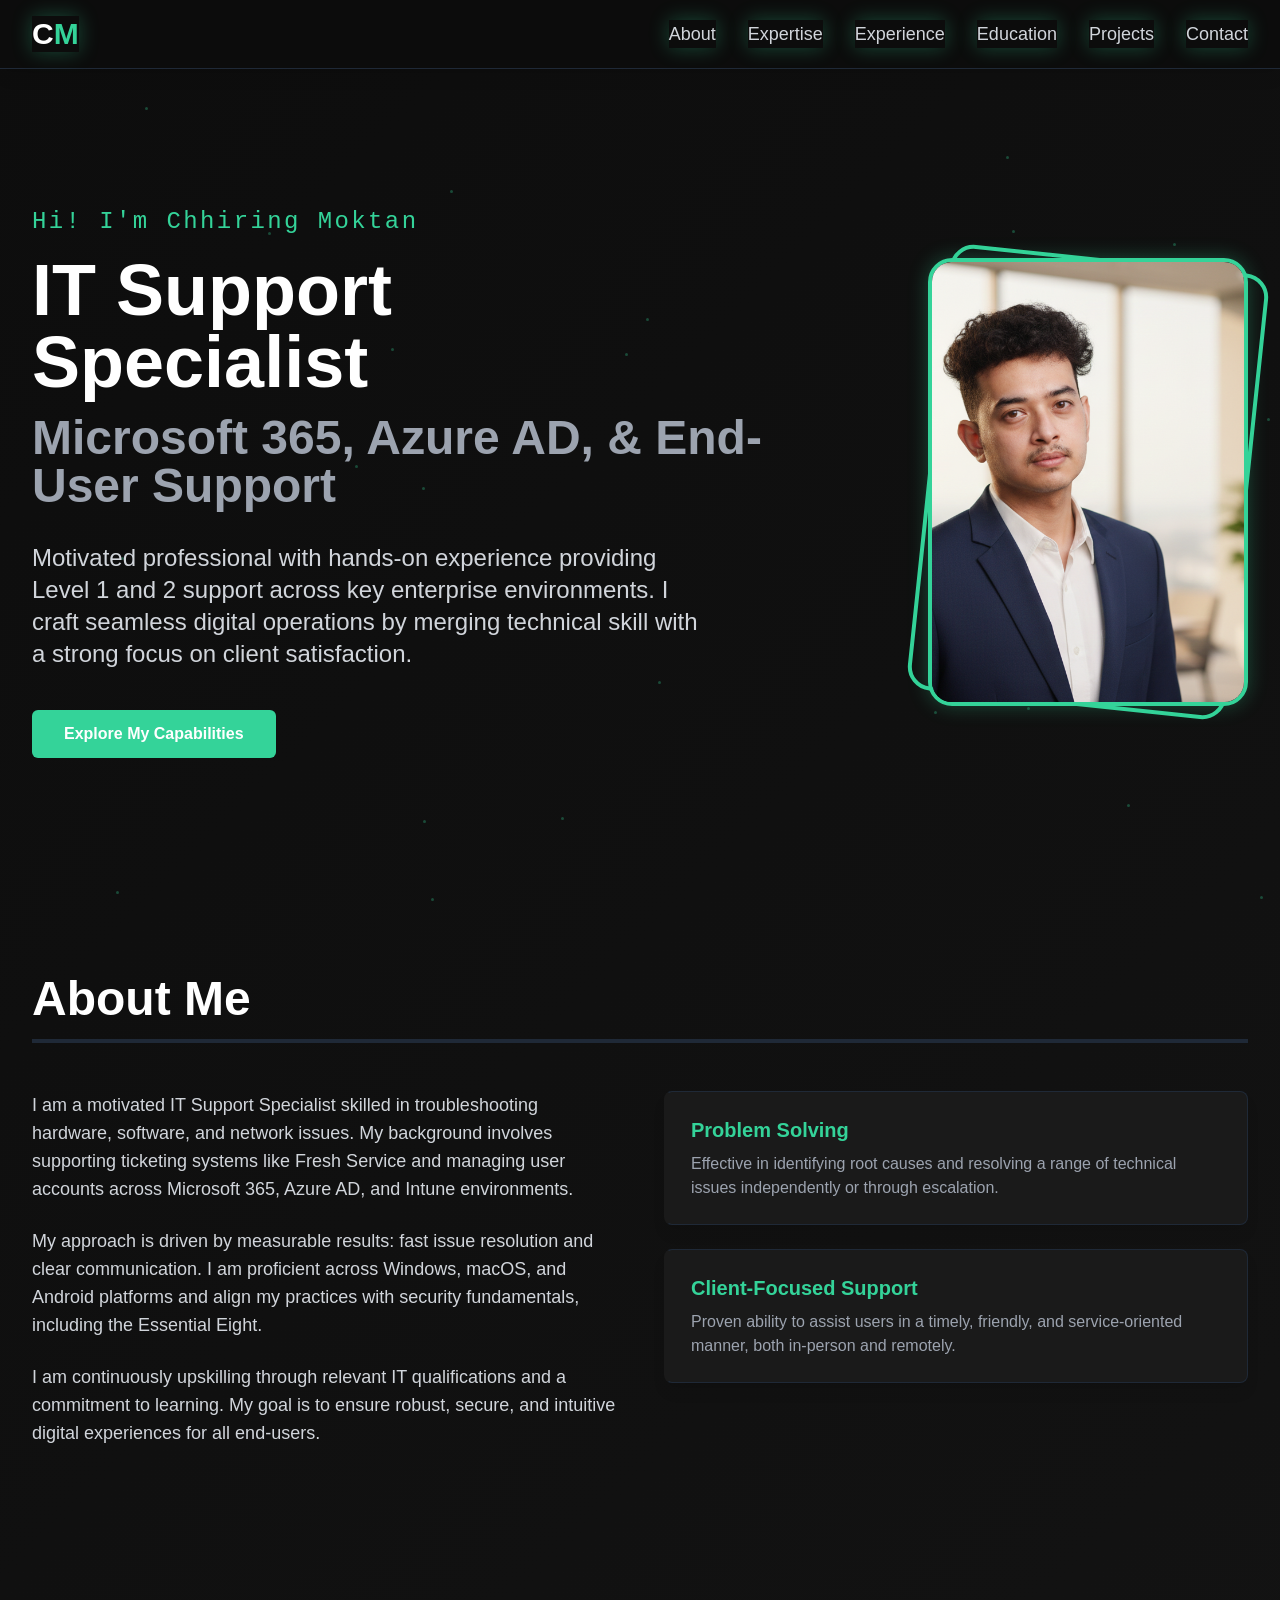
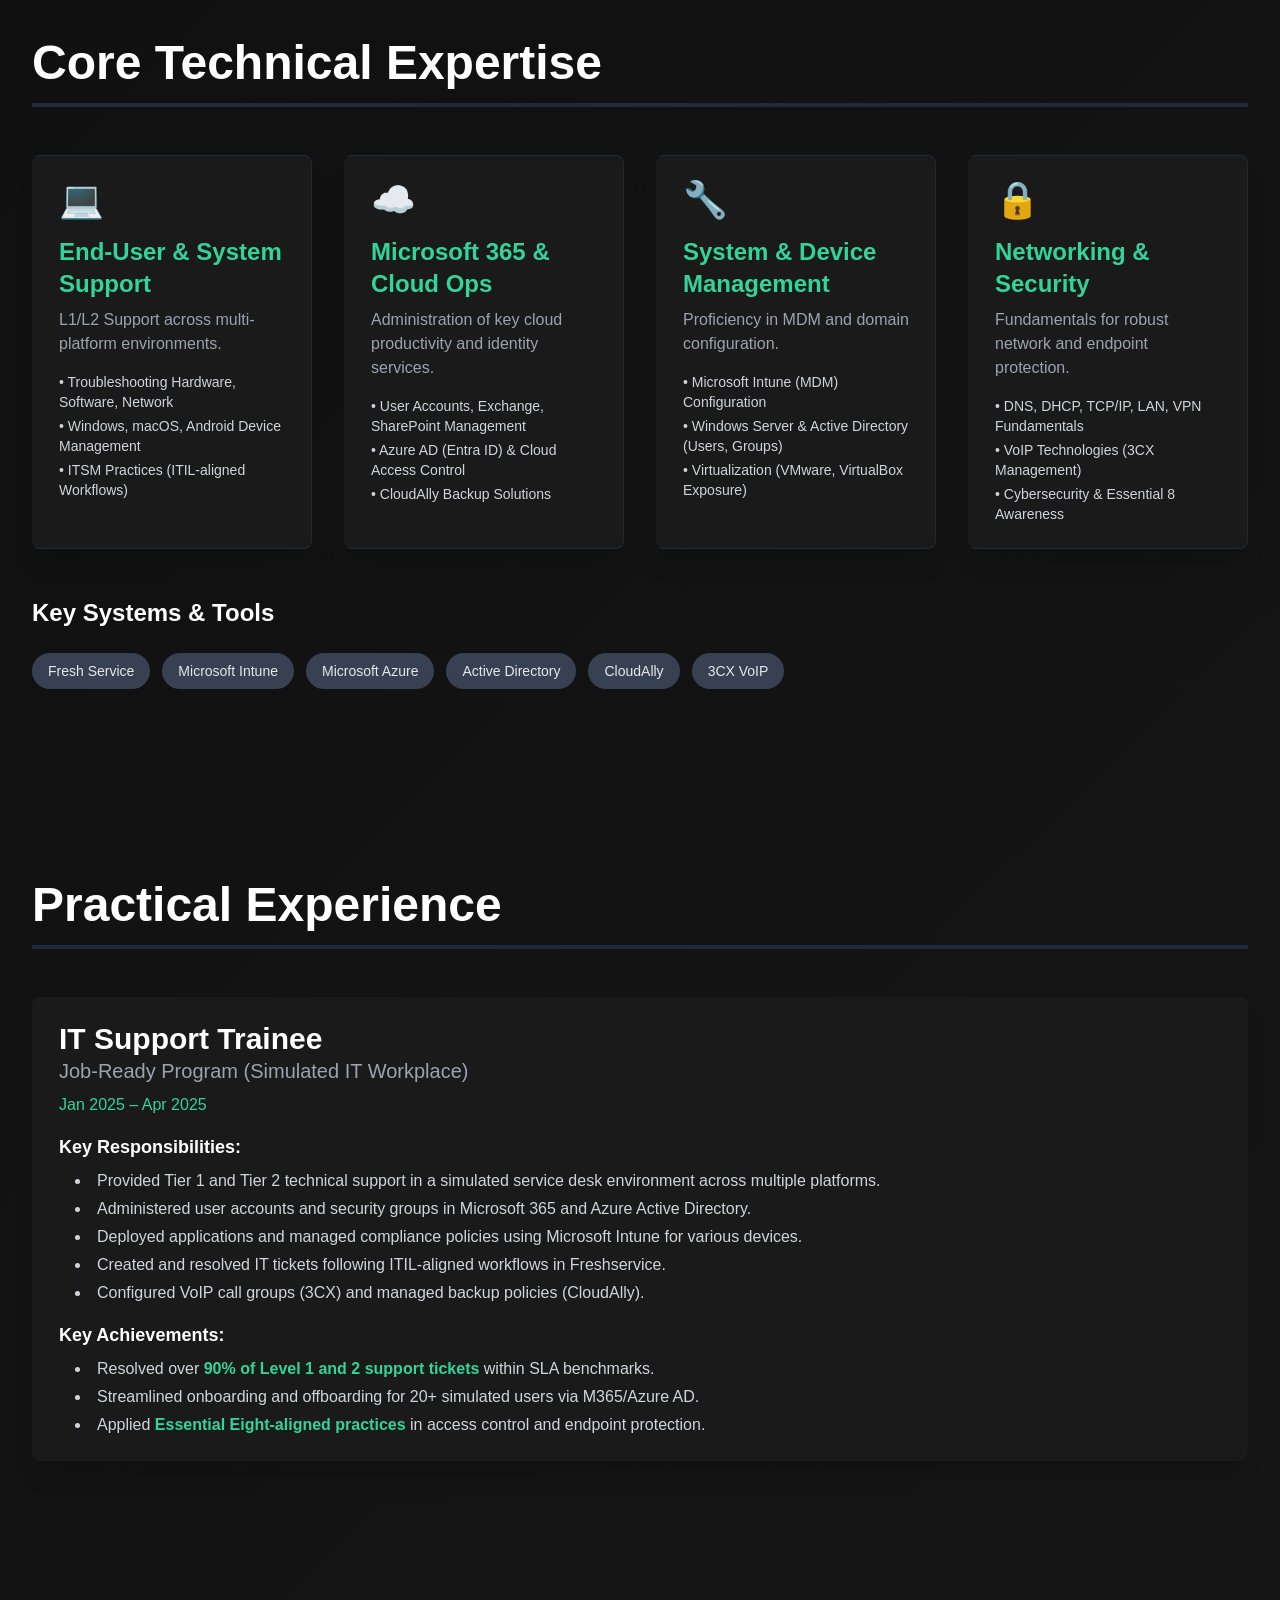
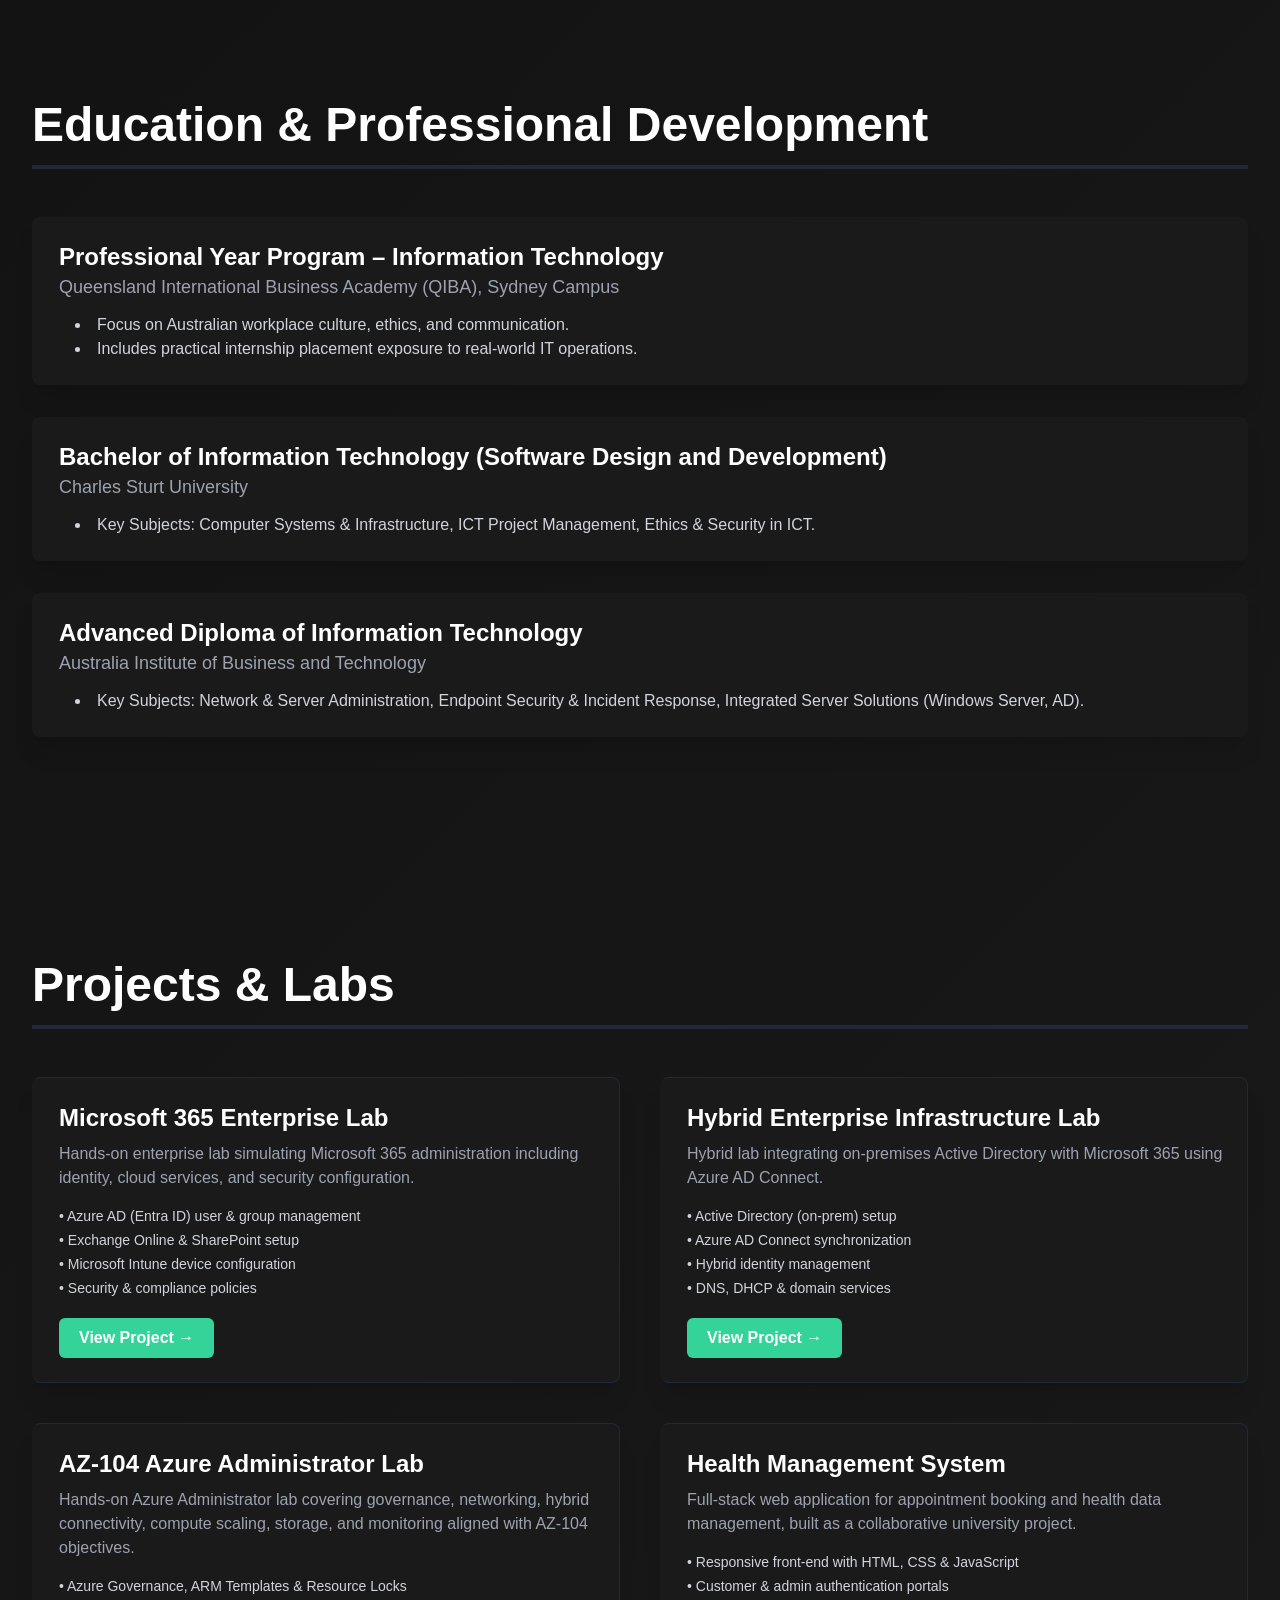
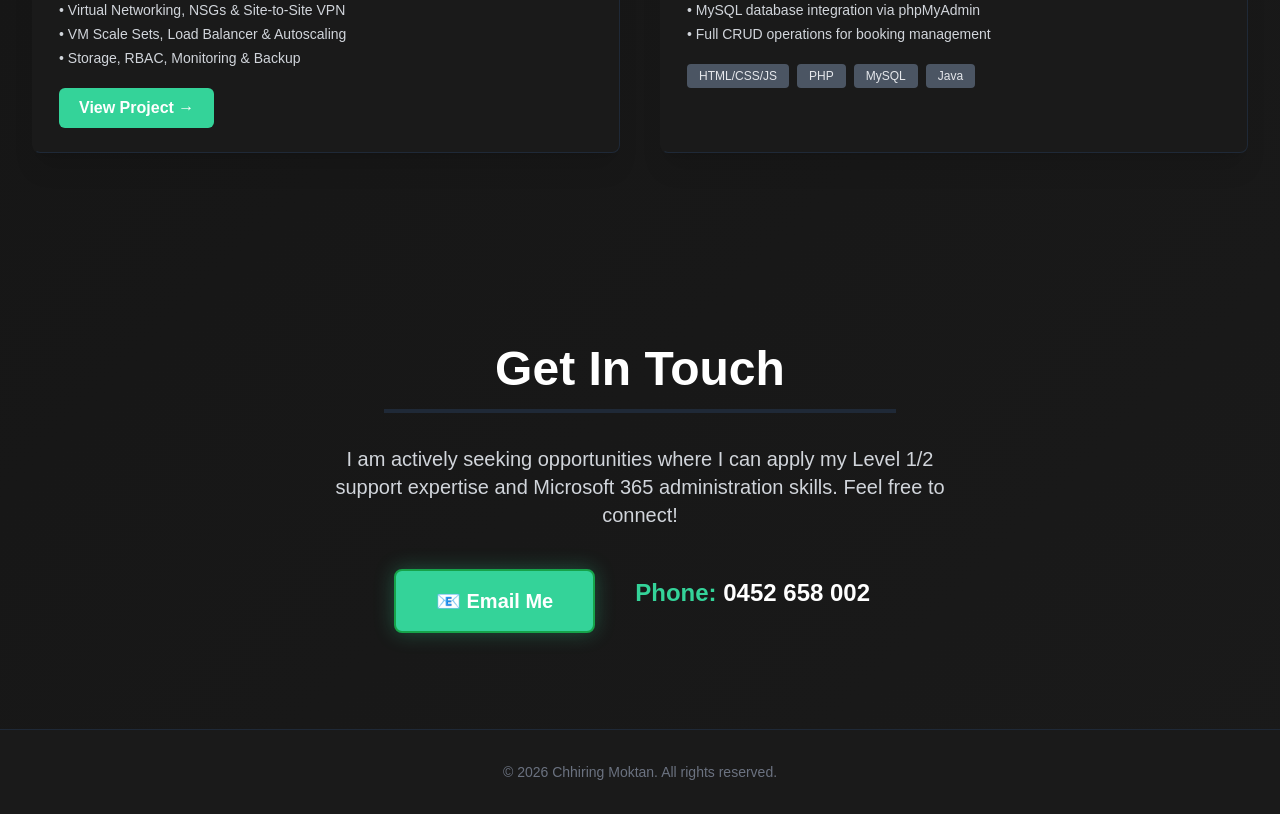
<file: index.html>
<!DOCTYPE html>
<html lang="en">
<head>
    <meta charset="UTF-8">
    <meta name="viewport" content="width=device-width, initial-scale=1.0">
    <title>Moktan Chhiring | IT Support Specialist Portfolio</title>

    <!-- SECURITY: Content Security Policy. Only self-hosted assets + Google Fonts are trusted.
         No third-party script origins are permitted at all (removes the Tailwind CDN script risk entirely). -->
    <meta http-equiv="Content-Security-Policy" content="default-src 'self'; script-src 'self'; style-src 'self' 'unsafe-inline' https://fonts.googleapis.com; font-src https://fonts.gstatic.com; img-src 'self' data:; base-uri 'self'; form-action 'self'; frame-ancestors 'none'; object-src 'none'">
    <meta http-equiv="X-Content-Type-Options" content="nosniff">
    <meta http-equiv="Referrer-Policy" content="strict-origin-when-cross-origin">
    <meta http-equiv="Permissions-Policy" content="geolocation=(), microphone=(), camera=()">

    <link rel="preconnect" href="https://fonts.googleapis.com">
    <link rel="preconnect" href="https://fonts.gstatic.com" crossorigin>
    <link href="https://fonts.googleapis.com/css2?family=Inter:wght@300;400;600;700;800;900&display=swap" rel="stylesheet">

    <!-- Self-hosted, compiled Tailwind output — no live third-party script executes on this page -->
    <link rel="stylesheet" href="styles.css">

    <style>
        body {
            font-family: 'Inter', sans-serif;
            background-color: #0d0d0d;
            color: #e5e7eb;
            scroll-behavior: smooth;
            overflow-x: hidden;
        }

        .animated-bg {
            background: linear-gradient(135deg, #0d0d0d 0%, #1a1a1a 50%, #0d0d0d 100%);
            background-size: 200% 200%;
            animation: gradientShift 15s ease infinite;
        }

        @keyframes gradientShift {
            0% { background-position: 0% 50%; }
            50% { background-position: 100% 50%; }
            100% { background-position: 0% 50%; }
        }

        .particle {
            position: fixed;
            width: 3px;
            height: 3px;
            background: rgba(52, 211, 153, 0.3);
            border-radius: 50%;
            pointer-events: none;
            animation: float 20s infinite;
        }

        @keyframes float {
            0%, 100% { transform: translateY(0) translateX(0); opacity: 0; }
            10% { opacity: 1; }
            90% { opacity: 1; }
            100% { transform: translateY(-100vh) translateX(50px); opacity: 0; }
        }

        ::-webkit-scrollbar { width: 10px; }
        ::-webkit-scrollbar-track { background: #1a1a1a; }
        ::-webkit-scrollbar-thumb { background: #34d399; border-radius: 5px; }
        ::-webkit-scrollbar-thumb:hover { background: #2dd189; }

        .glow-effect {
            box-shadow: 0 0 20px rgba(52, 211, 153, 0.3);
            transition: box-shadow 0.3s ease;
        }
        .glow-effect:hover { box-shadow: 0 0 40px rgba(52, 211, 153, 0.5); }

        .card-hover-effect {
            transition: all 0.4s cubic-bezier(0.4, 0, 0.2, 1);
            border-left: 3px solid transparent;
            position: relative;
            overflow: hidden;
        }
        .card-hover-effect::before {
            content: '';
            position: absolute;
            top: 0;
            left: -100%;
            width: 100%;
            height: 100%;
            background: linear-gradient(90deg, transparent, rgba(52, 211, 153, 0.1), transparent);
            transition: left 0.5s;
        }
        .card-hover-effect:hover::before { left: 100%; }
        .card-hover-effect:hover {
            transform: translateY(-8px) scale(1.02);
            border-left: 3px solid #34d399;
        }

        .fade-in {
            opacity: 0;
            transform: translateY(30px);
            animation: fadeInUp 0.8s ease forwards;
        }

        @keyframes fadeInUp {
            to { opacity: 1; transform: translateY(0); }
        }

        .typing-animation {
            overflow: hidden;
            border-right: 3px solid #34d399;
            white-space: nowrap;
            animation: typing 3.5s steps(40, end), blink 0.75s step-end infinite;
        }

        @keyframes typing { from { width: 0; } to { width: 100%; } }
        @keyframes blink { 50% { border-color: transparent; } }

        .mobile-menu {
            transform: translateX(100%);
            transition: transform 0.3s ease-in-out;
        }
        .mobile-menu.active { transform: translateX(0); }

        .skill-bar { width: 0; transition: width 1.5s ease; }
        .skill-bar.animate { width: var(--skill-width); }

        @keyframes pulse {
            0%, 100% { box-shadow: 0 0 0 0 rgba(52, 211, 153, 0.35); }
            50% { box-shadow: 0 0 0 8px rgba(52, 211, 153, 0); }
        }
        .pulse-animation { animation: pulse 3s ease-in-out infinite; }

        .progress-bar {
            position: fixed;
            top: 0;
            left: 0;
            height: 3px;
            background: linear-gradient(90deg, #34d399, #10b981);
            z-index: 9999;
            transition: width 0.1s;
        }

        @media (max-width: 640px) {
            .hero-title { font-size: 2.5rem !important; }
            .hero-subtitle { font-size: 1.5rem !important; }
        }
    </style>
</head>

<body class="animated-bg selection:bg-accent selection:text-black">
    <div class="progress-bar" id="progressBar"></div>
    <div id="particles"></div>

    <button id="mobileMenuBtn" class="fixed top-4 right-4 z-[60] md:hidden bg-[#1a1a1a] p-3 rounded-lg border border-gray-700" aria-label="Open menu" aria-expanded="false" aria-controls="mobileMenu">
        <svg class="w-6 h-6 text-accent" fill="none" stroke="currentColor" viewBox="0 0 24 24" aria-hidden="true">
            <path stroke-linecap="round" stroke-linejoin="round" stroke-width="2" d="M4 6h16M4 12h16M4 18h16"/>
        </svg>
    </button>

    <header class="sticky top-0 z-50 bg-[#0d0d0d] bg-opacity-95 shadow-lg backdrop-blur-sm border-b border-gray-800">
        <nav class="max-w-7xl mx-auto px-4 sm:px-6 lg:px-8 py-4 flex justify-between items-center">
            <a href="#hero" class="text-3xl font-extrabold text-white glow-effect hover:text-accent transition-colors duration-300">C<span class="text-accent">M</span></a>

            <div class="space-x-6 lg:space-x-8 text-base lg:text-lg hidden md:flex">
                <a href="#about" class="nav-link text-gray-300 hover:text-accent hover:scale-110 transition-all duration-200 relative group glow-effect">
                    About
                    <span class="absolute bottom-0 left-0 w-0 h-0.5 bg-accent transition-all duration-300 group-hover:w-full"></span>
                </a>
                <a href="#expertise" class="nav-link text-gray-300 hover:text-accent hover:scale-110 transition-all duration-200 relative group glow-effect">
                    Expertise
                    <span class="absolute bottom-0 left-0 w-0 h-0.5 bg-accent transition-all duration-300 group-hover:w-full"></span>
                </a>
                <a href="#experience" class="nav-link text-gray-300 hover:text-accent hover:scale-110 transition-all duration-200 relative group glow-effect">
                    Experience
                    <span class="absolute bottom-0 left-0 w-0 h-0.5 bg-accent transition-all duration-300 group-hover:w-full"></span>
                </a>
                <a href="#education" class="nav-link text-gray-300 hover:text-accent hover:scale-110 transition-all duration-200 relative group glow-effect">
                    Education
                    <span class="absolute bottom-0 left-0 w-0 h-0.5 bg-accent transition-all duration-300 group-hover:w-full"></span>
                </a>
                <a href="#projects" class="nav-link text-gray-300 hover:text-accent hover:scale-110 transition-all duration-200 relative group glow-effect">
                    Projects
                    <span class="absolute bottom-0 left-0 w-0 h-0.5 bg-accent transition-all duration-300 group-hover:w-full"></span>
                </a>
                <a href="#contact" class="nav-link text-gray-300 hover:text-accent hover:scale-110 transition-all duration-200 relative group glow-effect">
                    Contact
                    <span class="absolute bottom-0 left-0 w-0 h-0.5 bg-accent transition-all duration-300 group-hover:w-full"></span>
                </a>
            </div>
        </nav>

        <div id="mobileMenu" class="mobile-menu fixed top-0 right-0 h-full w-64 bg-[#1a1a1a] z-50 shadow-2xl md:hidden" aria-hidden="true">
            <button id="closeMobileMenu" class="absolute top-4 right-4 text-gray-400 hover:text-accent" aria-label="Close menu">
                <svg class="w-6 h-6" fill="none" stroke="currentColor" viewBox="0 0 24 24" aria-hidden="true">
                    <path stroke-linecap="round" stroke-linejoin="round" stroke-width="2" d="M6 18L18 6M6 6l12 12"/>
                </svg>
            </button>
            <nav class="flex flex-col space-y-6 p-8 mt-12">
                <a href="#about" class="mobile-nav-link text-xl text-gray-300 hover:text-accent hover:bg-gray-800 px-4 py-2 rounded-lg transition-all duration-300">About</a>
                <a href="#expertise" class="mobile-nav-link text-xl text-gray-300 hover:text-accent hover:bg-gray-800 px-4 py-2 rounded-lg transition-all duration-300">Expertise</a>
                <a href="#experience" class="mobile-nav-link text-xl text-gray-300 hover:text-accent hover:bg-gray-800 px-4 py-2 rounded-lg transition-all duration-300">Experience</a>
                <a href="#education" class="mobile-nav-link text-xl text-gray-300 hover:text-accent hover:bg-gray-800 px-4 py-2 rounded-lg transition-all duration-300">Education</a>
                <a href="#projects" class="mobile-nav-link text-xl text-gray-300 hover:text-accent hover:bg-gray-800 px-4 py-2 rounded-lg transition-all duration-300">Projects</a>
                <a href="#contact" class="mobile-nav-link text-xl text-gray-300 hover:text-accent hover:bg-gray-800 px-4 py-2 rounded-lg transition-all duration-300">Contact</a>
            </nav>
        </div>
    </header>

    <main class="max-w-7xl mx-auto px-4 sm:px-6 lg:px-8">
        <section id="hero" class="min-h-[90vh] flex items-center pt-20 pb-16 fade-in">
            <div class="flex flex-col lg:flex-row items-center gap-12 lg:gap-16 w-full">
                <div class="max-w-4xl">
                    <p class="text-lg md:text-xl lg:text-2xl text-accent font-mono tracking-widest mb-4">
                        Hi! I'm Chhiring Moktan
                    </p>
                    <h1 class="hero-title text-5xl sm:text-6xl md:text-7xl font-extrabold leading-tight text-white mb-4">
                        IT Support <br class="hidden sm:block" />Specialist
                    </h1>
                    <h2 class="hero-subtitle text-2xl sm:text-3xl md:text-4xl lg:text-5xl font-semibold text-gray-400 mb-6 md:mb-8">
                        Microsoft 365, Azure AD, & End-User Support
                    </h2>
                    <p class="text-base sm:text-lg md:text-xl lg:text-2xl text-gray-300 max-w-2xl leading-relaxed">
                        Motivated professional with hands-on experience providing Level 1 and 2 support across key enterprise environments. I craft seamless digital operations by merging technical skill with a strong focus on client satisfaction.
                    </p>
                    <a href="#expertise" class="mt-8 md:mt-10 inline-block bg-accent text-white font-bold py-3 px-6 md:px-8 rounded-md hover:bg-green-500 transition duration-300 pulse-animation text-sm md:text-base">
                        Explore My Capabilities
                    </a>
                </div>

                <div class="flex-shrink-0 lg:ml-auto">
                    <div class="relative w-72 h-96 lg:w-80 lg:h-[28rem]">
                        <div class="absolute inset-0 border-4 border-accent rounded-3xl transform rotate-6 transition-transform duration-300 hover:rotate-12"></div>
                        <div class="relative w-full h-full overflow-hidden rounded-3xl border-4 border-accent shadow-2xl glow-effect">
                            <img src="chhiring.png"  alt="Chhiring Moktan" class="w-full h-full object-cover object-center" loading="eager">
                        </div>
                    </div>
                </div>
            </div>
        </section>

        <section id="about" class="py-16 md:py-24 fade-in">
            <h3 class="text-3xl md:text-5xl font-extrabold mb-8 md:mb-12 border-b-4 border-gray-800 pb-4 text-white">About Me</h3>
            <div class="grid md:grid-cols-2 gap-8 md:gap-12">
                <div class="space-y-4 md:space-y-6">
                    <p class="text-base md:text-lg text-gray-300 leading-relaxed">
                        I am a motivated IT Support Specialist skilled in troubleshooting hardware, software, and network issues. My background involves supporting ticketing systems like Fresh Service and managing user accounts across Microsoft 365, Azure AD, and Intune environments.
                    </p>
                    <p class="text-base md:text-lg text-gray-300 leading-relaxed">
                        My approach is driven by measurable results: fast issue resolution and clear communication. I am proficient across Windows, macOS, and Android platforms and align my practices with security fundamentals, including the Essential Eight.
                    </p>
                    <p class="text-base md:text-lg text-gray-300 leading-relaxed">
                        I am continuously upskilling through relevant IT qualifications and a commitment to learning. My goal is to ensure robust, secure, and intuitive digital experiences for all end-users.
                    </p>
                </div>
                <div class="space-y-6">
                    <div class="bg-[#1a1a1a] p-5 md:p-6 rounded-lg shadow-lg border border-gray-800 card-hover-effect">
                        <p class="text-lg md:text-xl font-bold text-accent mb-2">Problem Solving</p>
                        <p class="text-sm md:text-base text-gray-400">Effective in identifying root causes and resolving a range of technical issues independently or through escalation.</p>
                    </div>
                    <div class="bg-[#1a1a1a] p-5 md:p-6 rounded-lg shadow-lg border border-gray-800 card-hover-effect">
                        <p class="text-lg md:text-xl font-bold text-accent mb-2">Client-Focused Support</p>
                        <p class="text-sm md:text-base text-gray-400">Proven ability to assist users in a timely, friendly, and service-oriented manner, both in-person and remotely.</p>
                    </div>
                </div>
            </div>
        </section>

        <section id="expertise" class="py-16 md:py-24 fade-in">
            <h3 class="text-3xl md:text-5xl font-extrabold mb-8 md:mb-12 border-b-4 border-gray-800 pb-4 text-white">Core Technical Expertise</h3>
            <div class="grid sm:grid-cols-2 lg:grid-cols-4 gap-6 md:gap-8">
                <div class="bg-[#1a1a1a] p-5 md:p-6 rounded-lg shadow-xl card-hover-effect border border-gray-800">
                    <div class="text-4xl mb-4">💻</div>
                    <h4 class="text-xl md:text-2xl font-bold text-accent mb-2">End-User & System Support</h4>
                    <p class="text-sm md:text-base text-gray-400 mb-4">L1/L2 Support across multi-platform environments.</p>
                    <ul class="text-xs md:text-sm text-gray-300 space-y-1">
                        <li>• Troubleshooting Hardware, Software, Network</li>
                        <li>• Windows, macOS, Android Device Management</li>
                        <li>• ITSM Practices (ITIL-aligned Workflows)</li>
                    </ul>
                </div>

                <div class="bg-[#1a1a1a] p-5 md:p-6 rounded-lg shadow-xl card-hover-effect border border-gray-800">
                    <div class="text-4xl mb-4">☁️</div>
                    <h4 class="text-xl md:text-2xl font-bold text-accent mb-2">Microsoft 365 & Cloud Ops</h4>
                    <p class="text-sm md:text-base text-gray-400 mb-4">Administration of key cloud productivity and identity services.</p>
                    <ul class="text-xs md:text-sm text-gray-300 space-y-1">
                        <li>• User Accounts, Exchange, SharePoint Management</li>
                        <li>• Azure AD (Entra ID) & Cloud Access Control</li>
                        <li>• CloudAlly Backup Solutions</li>
                    </ul>
                </div>

                <div class="bg-[#1a1a1a] p-5 md:p-6 rounded-lg shadow-xl card-hover-effect border border-gray-800">
                    <div class="text-4xl mb-4">🔧</div>
                    <h4 class="text-xl md:text-2xl font-bold text-accent mb-2">System & Device Management</h4>
                    <p class="text-sm md:text-base text-gray-400 mb-4">Proficiency in MDM and domain configuration.</p>
                    <ul class="text-xs md:text-sm text-gray-300 space-y-1">
                        <li>• Microsoft Intune (MDM) Configuration</li>
                        <li>• Windows Server & Active Directory (Users, Groups)</li>
                        <li>• Virtualization (VMware, VirtualBox Exposure)</li>
                    </ul>
                </div>

                <div class="bg-[#1a1a1a] p-5 md:p-6 rounded-lg shadow-xl card-hover-effect border border-gray-800">
                    <div class="text-4xl mb-4">🔒</div>
                    <h4 class="text-xl md:text-2xl font-bold text-accent mb-2">Networking & Security</h4>
                    <p class="text-sm md:text-base text-gray-400 mb-4">Fundamentals for robust network and endpoint protection.</p>
                    <ul class="text-xs md:text-sm text-gray-300 space-y-1">
                        <li>• DNS, DHCP, TCP/IP, LAN, VPN Fundamentals</li>
                        <li>• VoIP Technologies (3CX Management)</li>
                        <li>• Cybersecurity & Essential 8 Awareness</li>
                    </ul>
                </div>
            </div>

            <div class="mt-10 md:mt-12">
                <h4 class="text-xl md:text-2xl font-bold text-white mb-4 md:mb-6">Key Systems & Tools</h4>
                <div class="flex flex-wrap gap-2 md:gap-3">
                    <span class="bg-gray-700 text-gray-200 px-3 md:px-4 py-1 md:py-2 rounded-full text-xs md:text-sm font-medium hover:bg-accent hover:text-black transition cursor-pointer">Fresh Service</span>
                    <span class="bg-gray-700 text-gray-200 px-3 md:px-4 py-1 md:py-2 rounded-full text-xs md:text-sm font-medium hover:bg-accent hover:text-black transition cursor-pointer">Microsoft Intune</span>
                    <span class="bg-gray-700 text-gray-200 px-3 md:px-4 py-1 md:py-2 rounded-full text-xs md:text-sm font-medium hover:bg-accent hover:text-black transition cursor-pointer">Microsoft Azure</span>
                    <span class="bg-gray-700 text-gray-200 px-3 md:px-4 py-1 md:py-2 rounded-full text-xs md:text-sm font-medium hover:bg-accent hover:text-black transition cursor-pointer">Active Directory</span>
                    <span class="bg-gray-700 text-gray-200 px-3 md:px-4 py-1 md:py-2 rounded-full text-xs md:text-sm font-medium hover:bg-accent hover:text-black transition cursor-pointer">CloudAlly</span>
                    <span class="bg-gray-700 text-gray-200 px-3 md:px-4 py-1 md:py-2 rounded-full text-xs md:text-sm font-medium hover:bg-accent hover:text-black transition cursor-pointer">3CX VoIP</span>
                </div>
            </div>
        </section>

        <section id="experience" class="py-16 md:py-24 fade-in">
            <h3 class="text-3xl md:text-5xl font-extrabold mb-8 md:mb-12 border-b-4 border-gray-800 pb-4 text-white">Practical Experience</h3>

            <div class="mb-8 md:mb-12 border-l-4 border-accent pl-4 md:pl-6 bg-[#1a1a1a] p-4 md:p-6 rounded-lg shadow-xl card-hover-effect">
                <h4 class="text-2xl md:text-3xl font-bold text-white">IT Support Trainee</h4>
                <p class="text-lg md:text-xl text-gray-400 mb-2">Job-Ready Program (Simulated IT Workplace)</p>
                <p class="text-sm md:text-base text-accent mb-4">Jan 2025 – Apr 2025</p>

                <h5 class="text-base md:text-lg font-semibold text-white mb-2 mt-4">Key Responsibilities:</h5>
                <ul class="list-disc list-inside space-y-1 text-sm md:text-base text-gray-300 ml-4">
                    <li>Provided Tier 1 and Tier 2 technical support in a simulated service desk environment across multiple platforms.</li>
                    <li>Administered user accounts and security groups in Microsoft 365 and Azure Active Directory.</li>
                    <li>Deployed applications and managed compliance policies using Microsoft Intune for various devices.</li>
                    <li>Created and resolved IT tickets following ITIL-aligned workflows in Freshservice.</li>
                    <li>Configured VoIP call groups (3CX) and managed backup policies (CloudAlly).</li>
                </ul>
                <h5 class="text-base md:text-lg font-semibold text-white mt-4 mb-2">Key Achievements:</h5>
                <ul class="list-disc list-inside space-y-1 text-sm md:text-base text-gray-300 ml-4">
                    <li>Resolved over <strong class="text-accent">90% of Level 1 and 2 support tickets</strong> within SLA benchmarks.</li>
                    <li>Streamlined onboarding and offboarding for 20+ simulated users via M365/Azure AD.</li>
                    <li>Applied <strong class="text-accent">Essential Eight-aligned practices</strong> in access control and endpoint protection.</li>
                </ul>
            </div>
        </section>

        <section id="education" class="py-16 md:py-24 fade-in">
            <h3 class="text-3xl md:text-5xl font-extrabold mb-8 md:mb-12 border-b-4 border-gray-800 pb-4 text-white">Education & Professional Development</h3>

            <div class="mb-6 md:mb-8 border-l-4 border-accent pl-4 md:pl-6 bg-[#1a1a1a] p-4 md:p-6 rounded-lg shadow-xl card-hover-effect">
                <h4 class="text-xl md:text-2xl font-bold text-white">Professional Year Program – Information Technology</h4>
                <p class="text-base md:text-lg text-gray-400">Queensland International Business Academy (QIBA), Sydney Campus</p>
                <ul class="list-disc list-inside text-sm md:text-base text-gray-300 mt-3 ml-4">
                    <li>Focus on Australian workplace culture, ethics, and communication.</li>
                    <li>Includes practical internship placement exposure to real-world IT operations.</li>
                </ul>
            </div>

            <div class="mb-6 md:mb-8 border-l-4 border-gray-500 pl-4 md:pl-6 bg-[#1a1a1a] p-4 md:p-6 rounded-lg shadow-xl card-hover-effect">
                <h4 class="text-xl md:text-2xl font-bold text-white">Bachelor of Information Technology (Software Design and Development)</h4>
                <p class="text-base md:text-lg text-gray-400">Charles Sturt University</p>
                <ul class="list-disc list-inside text-sm md:text-base text-gray-300 mt-3 ml-4">
                    <li>Key Subjects: Computer Systems & Infrastructure, ICT Project Management, Ethics & Security in ICT.</li>
                </ul>
            </div>

            <div class="mb-6 md:mb-8 border-l-4 border-gray-500 pl-4 md:pl-6 bg-[#1a1a1a] p-4 md:p-6 rounded-lg shadow-xl card-hover-effect">
                <h4 class="text-xl md:text-2xl font-bold text-white">Advanced Diploma of Information Technology</h4>
                <p class="text-base md:text-lg text-gray-400">Australia Institute of Business and Technology</p>
                <ul class="list-disc list-inside text-sm md:text-base text-gray-300 mt-3 ml-4">
                    <li>Key Subjects: Network & Server Administration, Endpoint Security & Incident Response, Integrated Server Solutions (Windows Server, AD).</li>
                </ul>
            </div>
        </section>

        <section id="projects" class="py-16 md:py-24 fade-in">
            <h3 class="text-3xl md:text-5xl font-extrabold mb-8 md:mb-12 border-b-4 border-gray-800 pb-4 text-white">
                Projects & Labs
            </h3>

            <div class="grid md:grid-cols-2 gap-8 md:gap-10">
                <div class="bg-[#1a1a1a] p-5 md:p-6 rounded-lg shadow-xl border border-gray-800 card-hover-effect">
                    <h4 class="text-xl md:text-2xl font-bold text-white mb-2">Microsoft 365 Enterprise Lab</h4>
                    <p class="text-sm md:text-base text-gray-400 mb-4">
                        Hands-on enterprise lab simulating Microsoft 365 administration including identity, cloud services, and security configuration.
                    </p>
                    <ul class="text-xs md:text-sm text-gray-300 space-y-1 mb-5">
                        <li>• Azure AD (Entra ID) user & group management</li>
                        <li>• Exchange Online & SharePoint setup</li>
                        <li>• Microsoft Intune device configuration</li>
                        <li>• Security & compliance policies</li>
                    </ul>
                    <a href="https://github.com/Cmokta03/microsoft-365-enterprise-lab" target="_blank" rel="noopener noreferrer"
                       class="inline-block bg-accent text-white px-5 py-2 rounded-md font-semibold hover:bg-green-500 transition">
                        View Project →
                    </a>
                </div>

                <div class="bg-[#1a1a1a] p-5 md:p-6 rounded-lg shadow-xl border border-gray-800 card-hover-effect">
                    <h4 class="text-xl md:text-2xl font-bold text-white mb-2">Hybrid Enterprise Infrastructure Lab</h4>
                    <p class="text-sm md:text-base text-gray-400 mb-4">
                        Hybrid lab integrating on-premises Active Directory with Microsoft 365 using Azure AD Connect.
                    </p>
                    <ul class="text-xs md:text-sm text-gray-300 space-y-1 mb-5">
                        <li>• Active Directory (on-prem) setup</li>
                        <li>• Azure AD Connect synchronization</li>
                        <li>• Hybrid identity management</li>
                        <li>• DNS, DHCP & domain services</li>
                    </ul>
                    <a href="https://github.com/Cmokta03/Hybrid-Enterprise-Infrastructure-Lab-On-Premises-Microsoft-365-" target="_blank" rel="noopener noreferrer"
                       class="inline-block bg-accent text-white px-5 py-2 rounded-md font-semibold hover:bg-green-500 transition">
                        View Project →
                    </a>
                </div>

                <div class="bg-[#1a1a1a] p-5 md:p-6 rounded-lg shadow-xl border border-gray-800 card-hover-effect">
                    <h4 class="text-xl md:text-2xl font-bold text-white mb-2">AZ-104 Azure Administrator Lab</h4>
                    <p class="text-sm md:text-base text-gray-400 mb-4">
                        Hands-on Azure Administrator lab covering governance, networking, hybrid connectivity, compute scaling, storage, and monitoring aligned with AZ-104 objectives.
                    </p>
                    <ul class="text-xs md:text-sm text-gray-300 space-y-1 mb-5">
                        <li>• Azure Governance, ARM Templates & Resource Locks</li>
                        <li>• Virtual Networking, NSGs & Site-to-Site VPN</li>
                        <li>• VM Scale Sets, Load Balancer & Autoscaling</li>
                        <li>• Storage, RBAC, Monitoring & Backup</li>
                    </ul>
                    <a href="https://github.com/Cmokta03/AZ-104-Azure-Project-Lab" target="_blank" rel="noopener noreferrer"
                       class="inline-block bg-accent text-white px-5 py-2 rounded-md font-semibold hover:bg-green-500 transition">
                        View Project →
                    </a>
                </div>

                <div class="bg-[#1a1a1a] p-5 md:p-6 rounded-lg shadow-xl border border-gray-800 card-hover-effect">
                    <h4 class="text-xl md:text-2xl font-bold text-white mb-2">Health Management System</h4>
                    <p class="text-sm md:text-base text-gray-400 mb-4">
                        Full-stack web application for appointment booking and health data management, built as a collaborative university project.
                    </p>
                    <ul class="text-xs md:text-sm text-gray-300 space-y-1 mb-5">
                        <li>• Responsive front-end with HTML, CSS & JavaScript</li>
                        <li>• Customer & admin authentication portals</li>
                        <li>• MySQL database integration via phpMyAdmin</li>
                        <li>• Full CRUD operations for booking management</li>
                    </ul>
                    <div class="flex flex-wrap gap-2">
                        <span class="bg-gray-600 px-3 py-1 rounded text-xs">HTML/CSS/JS</span>
                        <span class="bg-gray-600 px-3 py-1 rounded text-xs">PHP</span>
                        <span class="bg-gray-600 px-3 py-1 rounded text-xs">MySQL</span>
                        <span class="bg-gray-600 px-3 py-1 rounded text-xs">Java</span>
                    </div>
                </div>
            </div>
        </section>

        <section id="contact" class="py-16 md:py-24 text-center fade-in">
            <h3 class="text-3xl md:text-5xl font-extrabold mb-6 md:mb-8 border-b-4 border-gray-800 pb-4 text-white max-w-lg mx-auto">Get In Touch</h3>
            <p class="text-base md:text-xl text-gray-300 max-w-2xl mx-auto mb-8 md:mb-10 px-4">
                I am actively seeking opportunities where I can apply my Level 1/2 support expertise and Microsoft 365 administration skills. Feel free to connect!
            </p>
            <div class="flex flex-col sm:flex-row justify-center gap-4 md:gap-6 px-4">
                <!-- Email obfuscated in JS (see script.js) to reduce scraper harvesting -->
                <a id="emailLink" href="#" class="bg-accent text-white font-extrabold py-4 px-8 md:px-10 rounded-lg text-lg md:text-xl hover:bg-green-500 hover:scale-105 transition duration-300 shadow-2xl glow-effect border-2 border-green-600">
                    📧 Email Me
                </a>
                <p class="text-lg md:text-2xl font-semibold text-white py-2 px-4 rounded-lg">
                    <span class="text-accent">Phone:</span> <span id="phoneNumber"></span>
                </p>
            </div>
        </section>
    </main>

    <footer class="bg-[#1a1a1a] border-t border-gray-800 py-8 text-center text-gray-500 text-sm">
        <p>&copy; <span id="year"></span> Chhiring Moktan. All rights reserved.</p>
    </footer>

    <!-- Self-hosted script, same-origin only (allowed by our CSP script-src 'self') -->
    <script src="script.js" defer></script>
</body>
</html>
</file>
<file: styles.css>
*,:after,:before{--tw-border-spacing-x:0;--tw-border-spacing-y:0;--tw-translate-x:0;--tw-translate-y:0;--tw-rotate:0;--tw-skew-x:0;--tw-skew-y:0;--tw-scale-x:1;--tw-scale-y:1;--tw-pan-x: ;--tw-pan-y: ;--tw-pinch-zoom: ;--tw-scroll-snap-strictness:proximity;--tw-gradient-from-position: ;--tw-gradient-via-position: ;--tw-gradient-to-position: ;--tw-ordinal: ;--tw-slashed-zero: ;--tw-numeric-figure: ;--tw-numeric-spacing: ;--tw-numeric-fraction: ;--tw-ring-inset: ;--tw-ring-offset-width:0px;--tw-ring-offset-color:#fff;--tw-ring-color:rgba(59,130,246,.5);--tw-ring-offset-shadow:0 0 #0000;--tw-ring-shadow:0 0 #0000;--tw-shadow:0 0 #0000;--tw-shadow-colored:0 0 #0000;--tw-blur: ;--tw-brightness: ;--tw-contrast: ;--tw-grayscale: ;--tw-hue-rotate: ;--tw-invert: ;--tw-saturate: ;--tw-sepia: ;--tw-drop-shadow: ;--tw-backdrop-blur: ;--tw-backdrop-brightness: ;--tw-backdrop-contrast: ;--tw-backdrop-grayscale: ;--tw-backdrop-hue-rotate: ;--tw-backdrop-invert: ;--tw-backdrop-opacity: ;--tw-backdrop-saturate: ;--tw-backdrop-sepia: ;--tw-contain-size: ;--tw-contain-layout: ;--tw-contain-paint: ;--tw-contain-style: }::backdrop{--tw-border-spacing-x:0;--tw-border-spacing-y:0;--tw-translate-x:0;--tw-translate-y:0;--tw-rotate:0;--tw-skew-x:0;--tw-skew-y:0;--tw-scale-x:1;--tw-scale-y:1;--tw-pan-x: ;--tw-pan-y: ;--tw-pinch-zoom: ;--tw-scroll-snap-strictness:proximity;--tw-gradient-from-position: ;--tw-gradient-via-position: ;--tw-gradient-to-position: ;--tw-ordinal: ;--tw-slashed-zero: ;--tw-numeric-figure: ;--tw-numeric-spacing: ;--tw-numeric-fraction: ;--tw-ring-inset: ;--tw-ring-offset-width:0px;--tw-ring-offset-color:#fff;--tw-ring-color:rgba(59,130,246,.5);--tw-ring-offset-shadow:0 0 #0000;--tw-ring-shadow:0 0 #0000;--tw-shadow:0 0 #0000;--tw-shadow-colored:0 0 #0000;--tw-blur: ;--tw-brightness: ;--tw-contrast: ;--tw-grayscale: ;--tw-hue-rotate: ;--tw-invert: ;--tw-saturate: ;--tw-sepia: ;--tw-drop-shadow: ;--tw-backdrop-blur: ;--tw-backdrop-brightness: ;--tw-backdrop-contrast: ;--tw-backdrop-grayscale: ;--tw-backdrop-hue-rotate: ;--tw-backdrop-invert: ;--tw-backdrop-opacity: ;--tw-backdrop-saturate: ;--tw-backdrop-sepia: ;--tw-contain-size: ;--tw-contain-layout: ;--tw-contain-paint: ;--tw-contain-style: }/*! tailwindcss v3.4.19 | MIT License | https://tailwindcss.com*/*,:after,:before{box-sizing:border-box;border:0 solid #e5e7eb}:after,:before{--tw-content:""}:host,html{line-height:1.5;-webkit-text-size-adjust:100%;-moz-tab-size:4;-o-tab-size:4;tab-size:4;font-family:ui-sans-serif,system-ui,sans-serif,Apple Color Emoji,Segoe UI Emoji,Segoe UI Symbol,Noto Color Emoji;font-feature-settings:normal;font-variation-settings:normal;-webkit-tap-highlight-color:transparent}body{margin:0;line-height:inherit}hr{height:0;color:inherit;border-top-width:1px}abbr:where([title]){-webkit-text-decoration:underline dotted;text-decoration:underline dotted}h1,h2,h3,h4,h5,h6{font-size:inherit;font-weight:inherit}a{color:inherit;text-decoration:inherit}b,strong{font-weight:bolder}code,kbd,pre,samp{font-family:ui-monospace,SFMono-Regular,Menlo,Monaco,Consolas,Liberation Mono,Courier New,monospace;font-feature-settings:normal;font-variation-settings:normal;font-size:1em}small{font-size:80%}sub,sup{font-size:75%;line-height:0;position:relative;vertical-align:baseline}sub{bottom:-.25em}sup{top:-.5em}table{text-indent:0;border-color:inherit;border-collapse:collapse}button,input,optgroup,select,textarea{font-family:inherit;font-feature-settings:inherit;font-variation-settings:inherit;font-size:100%;font-weight:inherit;line-height:inherit;letter-spacing:inherit;color:inherit;margin:0;padding:0}button,select{text-transform:none}button,input:where([type=button]),input:where([type=reset]),input:where([type=submit]){-webkit-appearance:button;background-color:transparent;background-image:none}:-moz-focusring{outline:auto}:-moz-ui-invalid{box-shadow:none}progress{vertical-align:baseline}::-webkit-inner-spin-button,::-webkit-outer-spin-button{height:auto}[type=search]{-webkit-appearance:textfield;outline-offset:-2px}::-webkit-search-decoration{-webkit-appearance:none}::-webkit-file-upload-button{-webkit-appearance:button;font:inherit}summary{display:list-item}blockquote,dd,dl,figure,h1,h2,h3,h4,h5,h6,hr,p,pre{margin:0}fieldset{margin:0}fieldset,legend{padding:0}menu,ol,ul{list-style:none;margin:0;padding:0}dialog{padding:0}textarea{resize:vertical}input::-moz-placeholder,textarea::-moz-placeholder{opacity:1;color:#9ca3af}input::placeholder,textarea::placeholder{opacity:1;color:#9ca3af}[role=button],button{cursor:pointer}:disabled{cursor:default}audio,canvas,embed,iframe,img,object,svg,video{display:block;vertical-align:middle}img,video{max-width:100%;height:auto}[hidden]:where(:not([hidden=until-found])){display:none}.fixed{position:fixed}.absolute{position:absolute}.relative{position:relative}.sticky{position:sticky}.inset-0{inset:0}.bottom-0{bottom:0}.left-0{left:0}.right-0{right:0}.right-4{right:1rem}.top-0{top:0}.top-4{top:1rem}.z-50{z-index:50}.z-\[60\]{z-index:60}.mx-auto{margin-left:auto;margin-right:auto}.mb-2{margin-bottom:.5rem}.mb-4{margin-bottom:1rem}.mb-5{margin-bottom:1.25rem}.mb-6{margin-bottom:1.5rem}.mb-8{margin-bottom:2rem}.ml-4{margin-left:1rem}.mt-10{margin-top:2.5rem}.mt-12{margin-top:3rem}.mt-3{margin-top:.75rem}.mt-4{margin-top:1rem}.mt-8{margin-top:2rem}.inline-block{display:inline-block}.flex{display:flex}.grid{display:grid}.hidden{display:none}.h-0\.5{height:.125rem}.h-6{height:1.5rem}.h-96{height:24rem}.h-full{height:100%}.min-h-\[90vh\]{min-height:90vh}.w-0{width:0}.w-6{width:1.5rem}.w-64{width:16rem}.w-72{width:18rem}.w-full{width:100%}.max-w-2xl{max-width:42rem}.max-w-4xl{max-width:56rem}.max-w-7xl{max-width:80rem}.max-w-lg{max-width:32rem}.flex-shrink-0{flex-shrink:0}.rotate-6{--tw-rotate:6deg}.rotate-6,.transform{transform:translate(var(--tw-translate-x),var(--tw-translate-y)) rotate(var(--tw-rotate)) skewX(var(--tw-skew-x)) skewY(var(--tw-skew-y)) scaleX(var(--tw-scale-x)) scaleY(var(--tw-scale-y))}@keyframes pulse{50%{opacity:.5}}.animate-pulse{animation:pulse 2s cubic-bezier(.4,0,.6,1) infinite}.cursor-pointer{cursor:pointer}.list-inside{list-style-position:inside}.list-disc{list-style-type:disc}.flex-col{flex-direction:column}.flex-wrap{flex-wrap:wrap}.items-center{align-items:center}.justify-center{justify-content:center}.justify-between{justify-content:space-between}.gap-12{gap:3rem}.gap-2{gap:.5rem}.gap-4{gap:1rem}.gap-6{gap:1.5rem}.gap-8{gap:2rem}.space-x-6>:not([hidden])~:not([hidden]){--tw-space-x-reverse:0;margin-right:calc(1.5rem*var(--tw-space-x-reverse));margin-left:calc(1.5rem*(1 - var(--tw-space-x-reverse)))}.space-y-1>:not([hidden])~:not([hidden]){--tw-space-y-reverse:0;margin-top:calc(.25rem*(1 - var(--tw-space-y-reverse)));margin-bottom:calc(.25rem*var(--tw-space-y-reverse))}.space-y-4>:not([hidden])~:not([hidden]){--tw-space-y-reverse:0;margin-top:calc(1rem*(1 - var(--tw-space-y-reverse)));margin-bottom:calc(1rem*var(--tw-space-y-reverse))}.space-y-6>:not([hidden])~:not([hidden]){--tw-space-y-reverse:0;margin-top:calc(1.5rem*(1 - var(--tw-space-y-reverse)));margin-bottom:calc(1.5rem*var(--tw-space-y-reverse))}.overflow-hidden{overflow:hidden}.rounded{border-radius:.25rem}.rounded-3xl{border-radius:1.5rem}.rounded-full{border-radius:9999px}.rounded-lg{border-radius:.5rem}.rounded-md{border-radius:.375rem}.border{border-width:1px}.border-2{border-width:2px}.border-4{border-width:4px}.border-b{border-bottom-width:1px}.border-b-4{border-bottom-width:4px}.border-l-4{border-left-width:4px}.border-t{border-top-width:1px}.border-accent{--tw-border-opacity:1;border-color:rgb(52 211 153/var(--tw-border-opacity,1))}.border-gray-500{--tw-border-opacity:1;border-color:rgb(107 114 128/var(--tw-border-opacity,1))}.border-gray-700{--tw-border-opacity:1;border-color:rgb(55 65 81/var(--tw-border-opacity,1))}.border-gray-800{--tw-border-opacity:1;border-color:rgb(31 41 55/var(--tw-border-opacity,1))}.border-green-600{--tw-border-opacity:1;border-color:rgb(22 163 74/var(--tw-border-opacity,1))}.bg-\[\#0d0d0d\]{--tw-bg-opacity:1;background-color:rgb(13 13 13/var(--tw-bg-opacity,1))}.bg-\[\#1a1a1a\]{--tw-bg-opacity:1;background-color:rgb(26 26 26/var(--tw-bg-opacity,1))}.bg-accent{--tw-bg-opacity:1;background-color:rgb(52 211 153/var(--tw-bg-opacity,1))}.bg-gray-600{--tw-bg-opacity:1;background-color:rgb(75 85 99/var(--tw-bg-opacity,1))}.bg-gray-700{--tw-bg-opacity:1;background-color:rgb(55 65 81/var(--tw-bg-opacity,1))}.bg-opacity-95{--tw-bg-opacity:0.95}.object-cover{-o-object-fit:cover;object-fit:cover}.object-center{-o-object-position:center;object-position:center}.p-3{padding:.75rem}.p-4{padding:1rem}.p-5{padding:1.25rem}.p-8{padding:2rem}.px-3{padding-left:.75rem;padding-right:.75rem}.px-4{padding-left:1rem;padding-right:1rem}.px-5{padding-left:1.25rem;padding-right:1.25rem}.px-6{padding-left:1.5rem;padding-right:1.5rem}.px-8{padding-left:2rem;padding-right:2rem}.py-1{padding-top:.25rem;padding-bottom:.25rem}.py-16{padding-top:4rem;padding-bottom:4rem}.py-2{padding-top:.5rem;padding-bottom:.5rem}.py-3{padding-top:.75rem;padding-bottom:.75rem}.py-4{padding-top:1rem;padding-bottom:1rem}.py-8{padding-top:2rem;padding-bottom:2rem}.pb-16{padding-bottom:4rem}.pb-4{padding-bottom:1rem}.pl-4{padding-left:1rem}.pt-20{padding-top:5rem}.text-center{text-align:center}.font-mono{font-family:ui-monospace,SFMono-Regular,Menlo,Monaco,Consolas,Liberation Mono,Courier New,monospace}.text-2xl{font-size:1.5rem;line-height:2rem}.text-3xl{font-size:1.875rem;line-height:2.25rem}.text-4xl{font-size:2.25rem;line-height:2.5rem}.text-5xl{font-size:3rem;line-height:1}.text-base{font-size:1rem;line-height:1.5rem}.text-lg{font-size:1.125rem;line-height:1.75rem}.text-sm{font-size:.875rem;line-height:1.25rem}.text-xl{font-size:1.25rem;line-height:1.75rem}.text-xs{font-size:.75rem;line-height:1rem}.font-bold{font-weight:700}.font-extrabold{font-weight:800}.font-medium{font-weight:500}.font-semibold{font-weight:600}.leading-relaxed{line-height:1.625}.leading-tight{line-height:1.25}.tracking-widest{letter-spacing:.1em}.text-accent{--tw-text-opacity:1;color:rgb(52 211 153/var(--tw-text-opacity,1))}.text-gray-200{--tw-text-opacity:1;color:rgb(229 231 235/var(--tw-text-opacity,1))}.text-gray-300{--tw-text-opacity:1;color:rgb(209 213 219/var(--tw-text-opacity,1))}.text-gray-400{--tw-text-opacity:1;color:rgb(156 163 175/var(--tw-text-opacity,1))}.text-gray-500{--tw-text-opacity:1;color:rgb(107 114 128/var(--tw-text-opacity,1))}.text-white{--tw-text-opacity:1;color:rgb(255 255 255/var(--tw-text-opacity,1))}.shadow-2xl{--tw-shadow:0 25px 50px -12px rgba(0,0,0,.25);--tw-shadow-colored:0 25px 50px -12px var(--tw-shadow-color)}.shadow-2xl,.shadow-lg{box-shadow:var(--tw-ring-offset-shadow,0 0 #0000),var(--tw-ring-shadow,0 0 #0000),var(--tw-shadow)}.shadow-lg{--tw-shadow:0 10px 15px -3px rgba(0,0,0,.1),0 4px 6px -4px rgba(0,0,0,.1);--tw-shadow-colored:0 10px 15px -3px var(--tw-shadow-color),0 4px 6px -4px var(--tw-shadow-color)}.shadow-xl{--tw-shadow:0 20px 25px -5px rgba(0,0,0,.1),0 8px 10px -6px rgba(0,0,0,.1);--tw-shadow-colored:0 20px 25px -5px var(--tw-shadow-color),0 8px 10px -6px var(--tw-shadow-color);box-shadow:var(--tw-ring-offset-shadow,0 0 #0000),var(--tw-ring-shadow,0 0 #0000),var(--tw-shadow)}.backdrop-blur-sm{--tw-backdrop-blur:blur(4px);-webkit-backdrop-filter:var(--tw-backdrop-blur) var(--tw-backdrop-brightness) var(--tw-backdrop-contrast) var(--tw-backdrop-grayscale) var(--tw-backdrop-hue-rotate) var(--tw-backdrop-invert) var(--tw-backdrop-opacity) var(--tw-backdrop-saturate) var(--tw-backdrop-sepia);backdrop-filter:var(--tw-backdrop-blur) var(--tw-backdrop-brightness) var(--tw-backdrop-contrast) var(--tw-backdrop-grayscale) var(--tw-backdrop-hue-rotate) var(--tw-backdrop-invert) var(--tw-backdrop-opacity) var(--tw-backdrop-saturate) var(--tw-backdrop-sepia)}.transition{transition-property:color,background-color,border-color,text-decoration-color,fill,stroke,opacity,box-shadow,transform,filter,-webkit-backdrop-filter;transition-property:color,background-color,border-color,text-decoration-color,fill,stroke,opacity,box-shadow,transform,filter,backdrop-filter;transition-property:color,background-color,border-color,text-decoration-color,fill,stroke,opacity,box-shadow,transform,filter,backdrop-filter,-webkit-backdrop-filter;transition-timing-function:cubic-bezier(.4,0,.2,1);transition-duration:.15s}.transition-all{transition-property:all;transition-timing-function:cubic-bezier(.4,0,.2,1);transition-duration:.15s}.transition-colors{transition-property:color,background-color,border-color,text-decoration-color,fill,stroke;transition-timing-function:cubic-bezier(.4,0,.2,1);transition-duration:.15s}.transition-transform{transition-property:transform;transition-timing-function:cubic-bezier(.4,0,.2,1);transition-duration:.15s}.duration-200{transition-duration:.2s}.duration-300{transition-duration:.3s}.selection\:bg-accent ::-moz-selection{--tw-bg-opacity:1;background-color:rgb(52 211 153/var(--tw-bg-opacity,1))}.selection\:bg-accent ::selection{--tw-bg-opacity:1;background-color:rgb(52 211 153/var(--tw-bg-opacity,1))}.selection\:text-black ::-moz-selection{--tw-text-opacity:1;color:rgb(0 0 0/var(--tw-text-opacity,1))}.selection\:text-black ::selection{--tw-text-opacity:1;color:rgb(0 0 0/var(--tw-text-opacity,1))}.selection\:bg-accent::-moz-selection{--tw-bg-opacity:1;background-color:rgb(52 211 153/var(--tw-bg-opacity,1))}.selection\:bg-accent::selection{--tw-bg-opacity:1;background-color:rgb(52 211 153/var(--tw-bg-opacity,1))}.selection\:text-black::-moz-selection{--tw-text-opacity:1;color:rgb(0 0 0/var(--tw-text-opacity,1))}.selection\:text-black::selection{--tw-text-opacity:1;color:rgb(0 0 0/var(--tw-text-opacity,1))}.hover\:rotate-12:hover{--tw-rotate:12deg}.hover\:rotate-12:hover,.hover\:scale-105:hover{transform:translate(var(--tw-translate-x),var(--tw-translate-y)) rotate(var(--tw-rotate)) skewX(var(--tw-skew-x)) skewY(var(--tw-skew-y)) scaleX(var(--tw-scale-x)) scaleY(var(--tw-scale-y))}.hover\:scale-105:hover{--tw-scale-x:1.05;--tw-scale-y:1.05}.hover\:scale-110:hover{--tw-scale-x:1.1;--tw-scale-y:1.1;transform:translate(var(--tw-translate-x),var(--tw-translate-y)) rotate(var(--tw-rotate)) skewX(var(--tw-skew-x)) skewY(var(--tw-skew-y)) scaleX(var(--tw-scale-x)) scaleY(var(--tw-scale-y))}.hover\:bg-accent:hover{--tw-bg-opacity:1;background-color:rgb(52 211 153/var(--tw-bg-opacity,1))}.hover\:bg-gray-800:hover{--tw-bg-opacity:1;background-color:rgb(31 41 55/var(--tw-bg-opacity,1))}.hover\:bg-green-500:hover{--tw-bg-opacity:1;background-color:rgb(34 197 94/var(--tw-bg-opacity,1))}.hover\:text-accent:hover{--tw-text-opacity:1;color:rgb(52 211 153/var(--tw-text-opacity,1))}.hover\:text-black:hover{--tw-text-opacity:1;color:rgb(0 0 0/var(--tw-text-opacity,1))}.group:hover .group-hover\:w-full{width:100%}@media (min-width:640px){.sm\:block{display:block}.sm\:grid-cols-2{grid-template-columns:repeat(2,minmax(0,1fr))}.sm\:flex-row{flex-direction:row}.sm\:px-6{padding-left:1.5rem;padding-right:1.5rem}.sm\:text-3xl{font-size:1.875rem;line-height:2.25rem}.sm\:text-6xl{font-size:3.75rem;line-height:1}.sm\:text-lg{font-size:1.125rem;line-height:1.75rem}}@media (min-width:768px){.md\:mb-10{margin-bottom:2.5rem}.md\:mb-12{margin-bottom:3rem}.md\:mb-6{margin-bottom:1.5rem}.md\:mb-8{margin-bottom:2rem}.md\:mt-10{margin-top:2.5rem}.md\:mt-12{margin-top:3rem}.md\:flex{display:flex}.md\:hidden{display:none}.md\:grid-cols-2{grid-template-columns:repeat(2,minmax(0,1fr))}.md\:gap-10{gap:2.5rem}.md\:gap-12{gap:3rem}.md\:gap-3{gap:.75rem}.md\:gap-6{gap:1.5rem}.md\:gap-8{gap:2rem}.md\:space-y-6>:not([hidden])~:not([hidden]){--tw-space-y-reverse:0;margin-top:calc(1.5rem*(1 - var(--tw-space-y-reverse)));margin-bottom:calc(1.5rem*var(--tw-space-y-reverse))}.md\:p-6{padding:1.5rem}.md\:px-10{padding-left:2.5rem;padding-right:2.5rem}.md\:px-4{padding-left:1rem;padding-right:1rem}.md\:px-8{padding-left:2rem;padding-right:2rem}.md\:py-2{padding-top:.5rem;padding-bottom:.5rem}.md\:py-24{padding-top:6rem;padding-bottom:6rem}.md\:pl-6{padding-left:1.5rem}.md\:text-2xl{font-size:1.5rem;line-height:2rem}.md\:text-3xl{font-size:1.875rem;line-height:2.25rem}.md\:text-4xl{font-size:2.25rem;line-height:2.5rem}.md\:text-5xl{font-size:3rem;line-height:1}.md\:text-7xl{font-size:4.5rem;line-height:1}.md\:text-base{font-size:1rem;line-height:1.5rem}.md\:text-lg{font-size:1.125rem;line-height:1.75rem}.md\:text-sm{font-size:.875rem;line-height:1.25rem}.md\:text-xl{font-size:1.25rem;line-height:1.75rem}}@media (min-width:1024px){.lg\:ml-auto{margin-left:auto}.lg\:h-\[28rem\]{height:28rem}.lg\:w-80{width:20rem}.lg\:grid-cols-4{grid-template-columns:repeat(4,minmax(0,1fr))}.lg\:flex-row{flex-direction:row}.lg\:gap-16{gap:4rem}.lg\:space-x-8>:not([hidden])~:not([hidden]){--tw-space-x-reverse:0;margin-right:calc(2rem*var(--tw-space-x-reverse));margin-left:calc(2rem*(1 - var(--tw-space-x-reverse)))}.lg\:px-8{padding-left:2rem;padding-right:2rem}.lg\:text-2xl{font-size:1.5rem;line-height:2rem}.lg\:text-5xl{font-size:3rem;line-height:1}.lg\:text-lg{font-size:1.125rem;line-height:1.75rem}}
</file>
